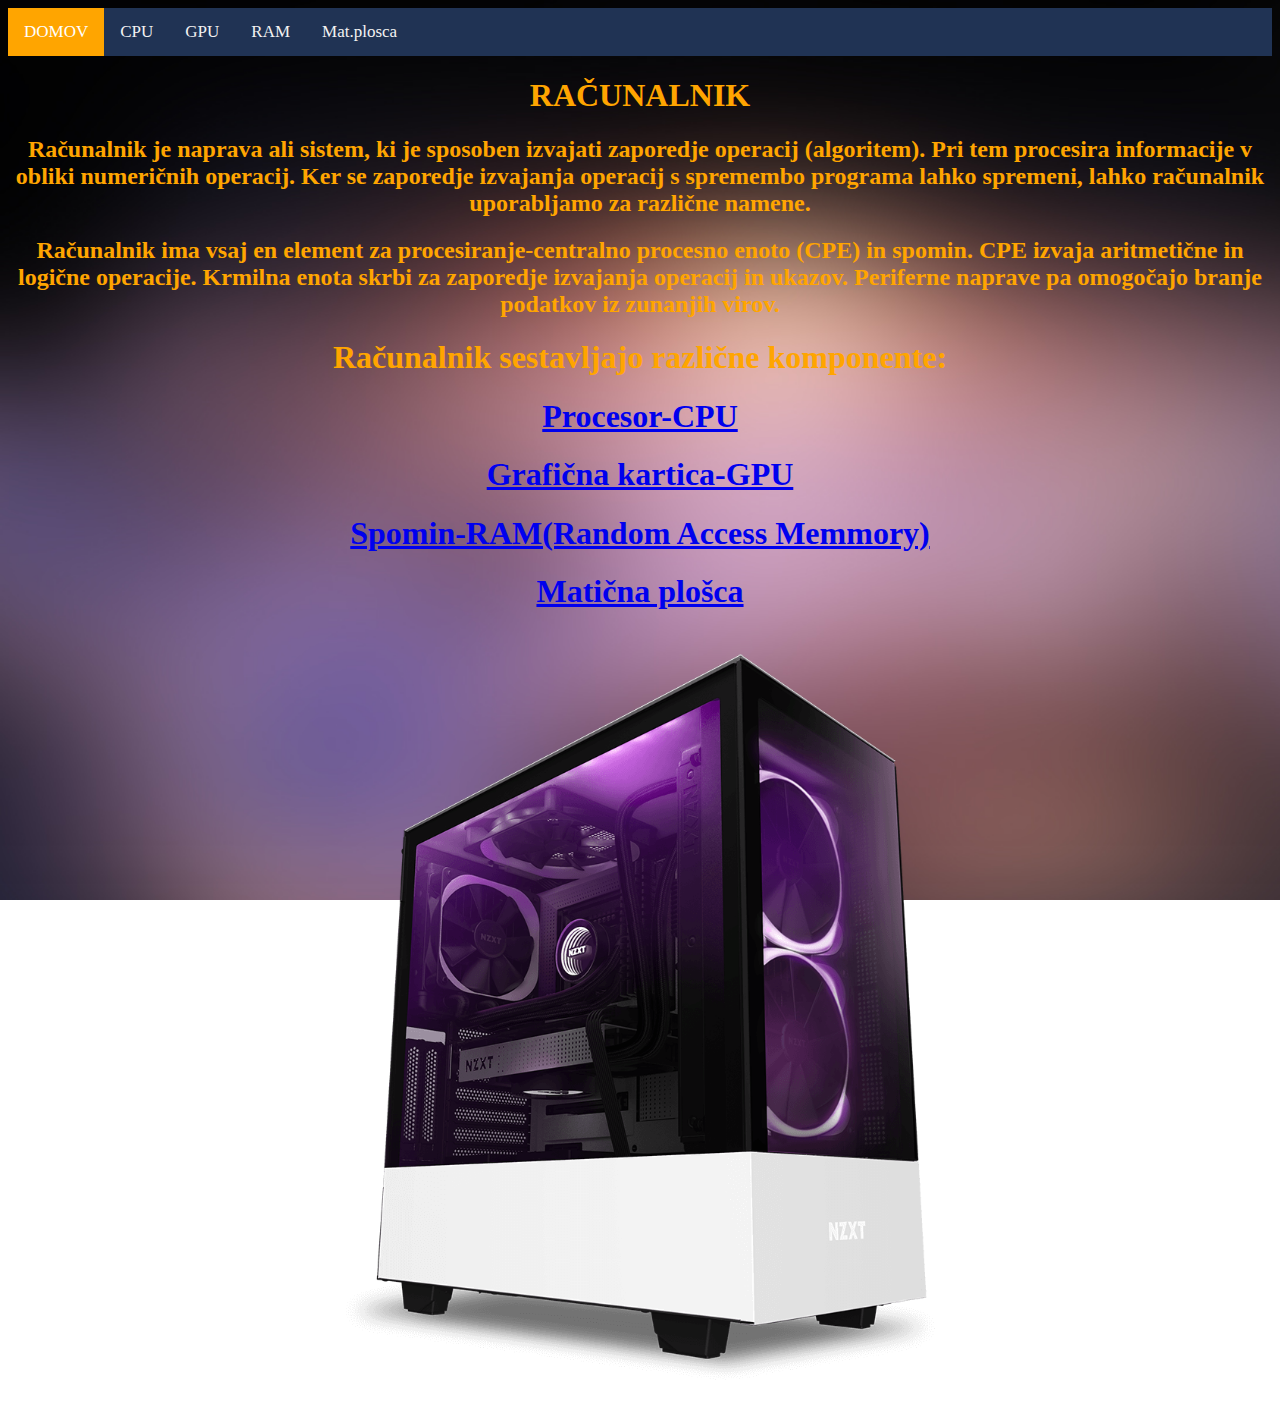
<file: index.html>
<!DOCTYPE html>
<html>

<head>
  <title>RAČUNALNIK</title>
  <link href="index.css" rel="stylesheet">
  <link href="bg.jpg">
  <meta name="viewport" content="width=device-width, initial-scale=1.0">
</head>


<body>

  <div class="topnav">
          <a class="active" href="index.html">DOMOV</a>
          <a href="CPU.html">CPU</a>
          <a href="GPU.html">GPU</a>
          <a href="RAM.html">RAM</a>
          <a href="Mobo.html">Mat.plosca</a>
      
      </div>

<h1>RAČUNALNIK</h1>

<h2>Računalnik je naprava ali sistem, ki je sposoben izvajati zaporedje operacij (algoritem). Pri tem procesira informacije v obliki numeričnih operacij. Ker se zaporedje izvajanja operacij s spremembo programa lahko spremeni, lahko računalnik uporabljamo za različne namene.</h2>

<h2>Računalnik ima vsaj en element za procesiranje-centralno procesno enoto (CPE) in spomin. CPE izvaja aritmetične in logične operacije. Krmilna enota skrbi za zaporedje izvajanja operacij in ukazov. Periferne naprave pa omogočajo branje podatkov iz zunanjih virov.</h2>

<h1>Računalnik sestavljajo različne komponente:</h1>

<h1><a href="CPU.html">Procesor-CPU</a></h1>

<h1><a href="GPU.html">Grafična kartica-GPU</a></h1>

<h1><a href="RAM.html">Spomin-RAM(Random Access Memmory)</a></h1>

<h1><a href="Mobo.html">Matična plošca</a></h1>


<img src="src/pc.png" style="max-width:60%;height:auto;">


</body>
</html>
</file>
<file: index.css>
body {
	background-size: 100%;
	font-family: 'open_sanslight';
	font-size: 100%;
    color:orange;
	background-repeat: no-repeat;
	background-attachment: fixed;
	background-size: cover;
	background-image: url('bg.jpg');
	text-align: center;
}


.topnav {
  background-color:#203354;
  overflow: hidden;
}

.topnav a {
  float: left;
  color: #f2f2f2;
  text-align: center;
  padding: 14px 16px;
  text-decoration: none;
  font-size: 17px;
}


.topnav a:hover {
  background-color: #ddd;
  color: black;
}

.topnav a.active {
  background-color:orange;
  color: white;
}
</file>
